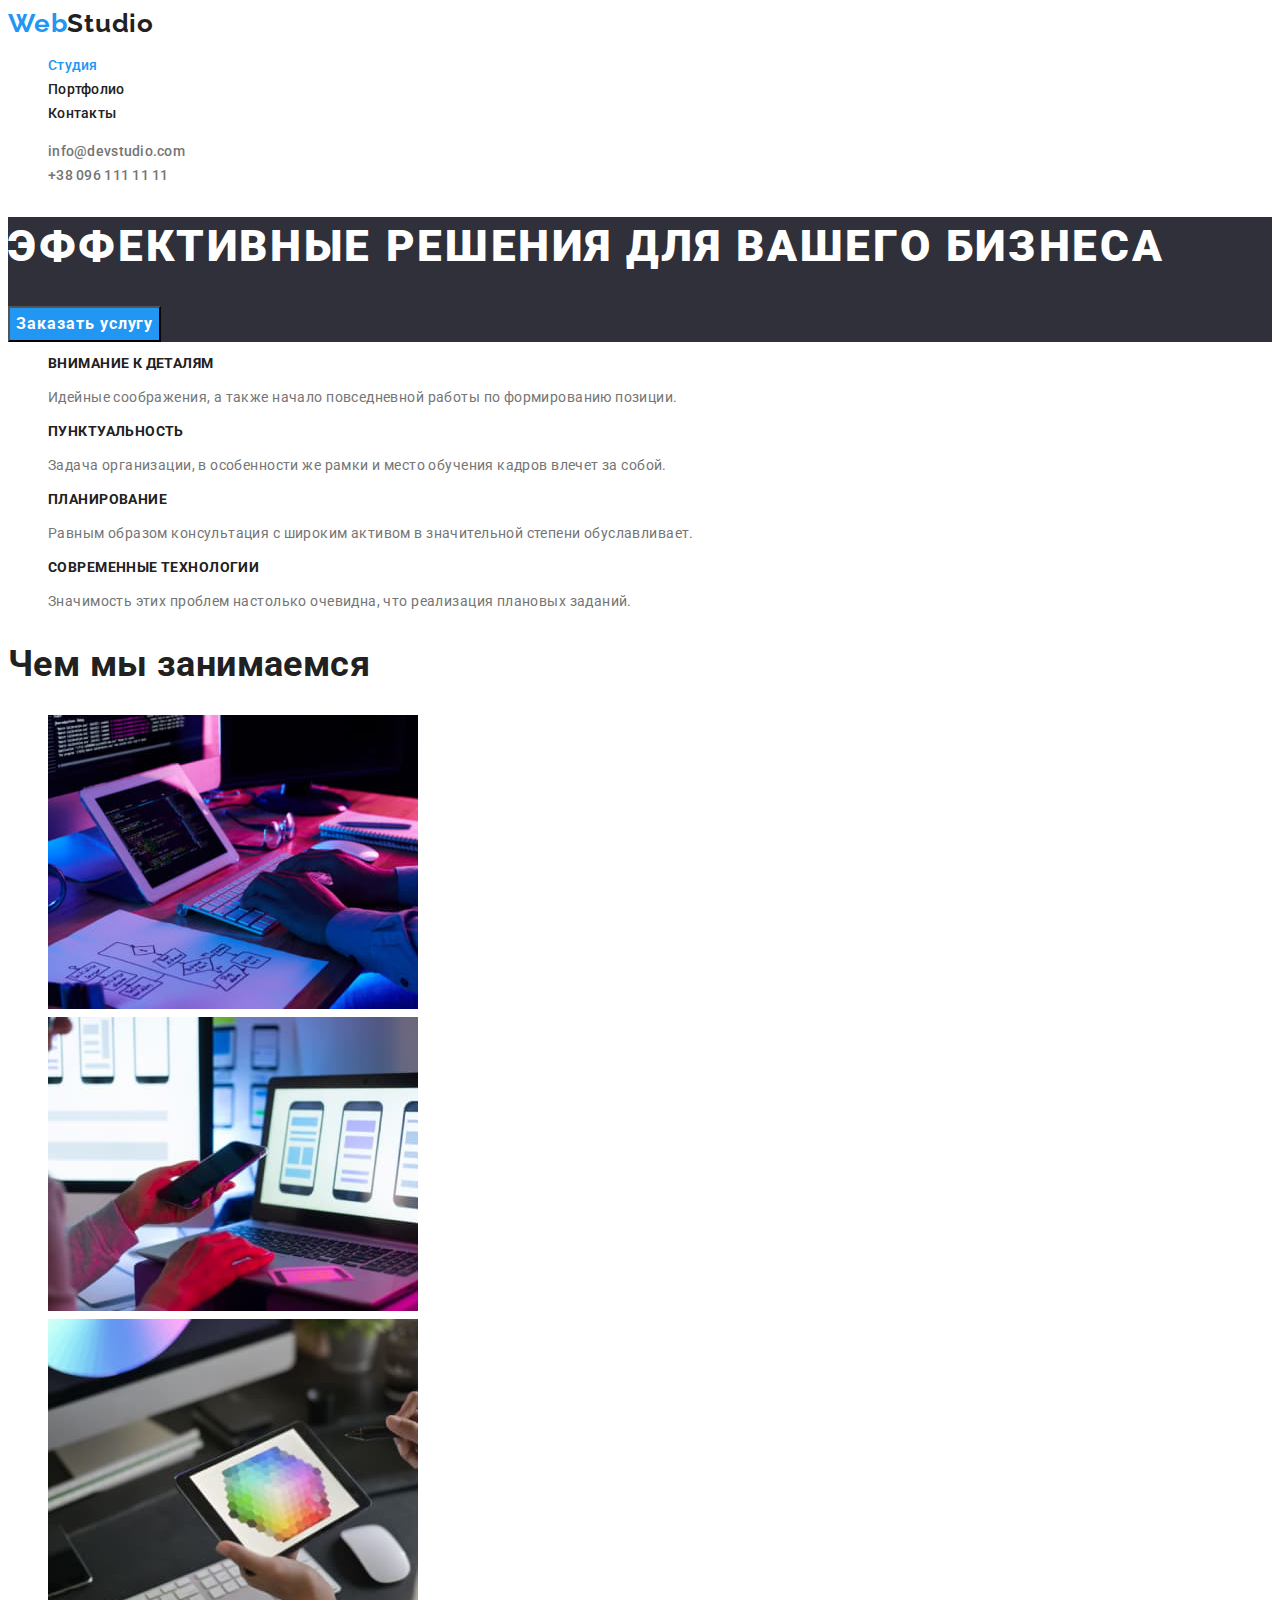
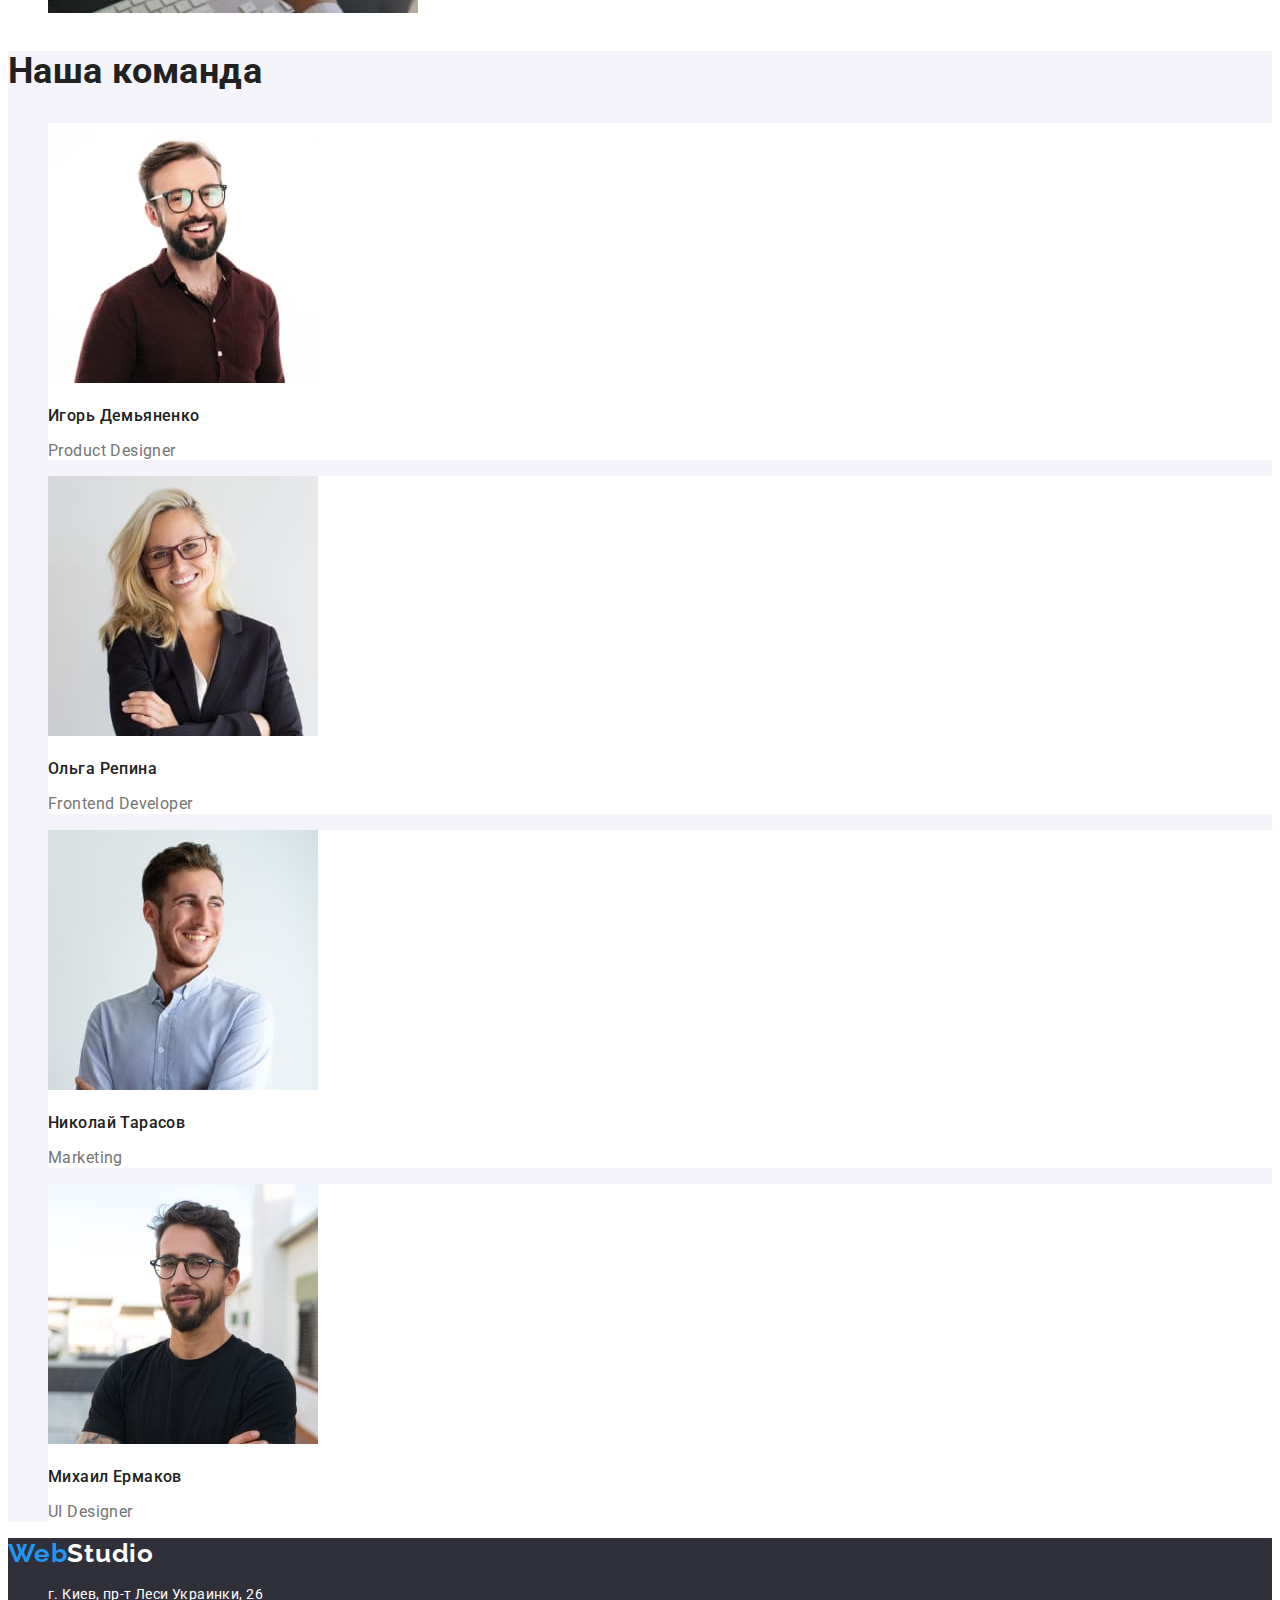
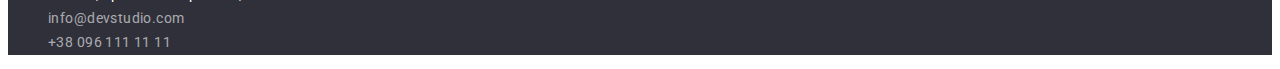
<file: index.html>
<!DOCTYPE html>
<html lang="ru">
<head>
    <link href="./css/styles.css" rel="stylesheet"> 
    <link rel="preconnect" href="https://fonts.googleapis.com">
    <link rel="preconnect" href="https://fonts.gstatic.com" crossorigin>
    <link href="https://fonts.googleapis.com/css2?family=Raleway:wght@700&family=Roboto:wght@400;500;700;900&display=swap" rel="stylesheet">
    <meta charset="UTF-8">
    <meta http-equiv="X-UA-Compatible" content="IE=edge">
    <meta name="viewport" content="width=device-width, initial-scale=1.0">
    <title>Web Studio</title>
</head>
<body>
<!--Шапка страницы-->
<header class="header">
    <a  class="link logo" href="index.html">Web<span class="header-logo-span">Studio</span></a>
    <nav class="header-nav">
        <ul class="list header-list">
       <li class="header-item"><a href="index.html" class="link header-link current-link  ">Студия</a></li>
       <li class="header-item"><a href="portfolio.html" class="link header-link">Портфолио</a></li>
       <li class="header-item"><a href="" class="link header-link">Контакты</a></li>
        </ul>
    </nav>
    <ul class="list header-contact-list">
        <li class="header-contact-item"><a href=" mailto:info@devstudio.com" class="link header-link">info@devstudio.com</a></li>
        <li class="header-contact-item"><a href="tel:+380961111111" class="link header-link">+38 096 111 11 11</a></li>
    </ul>
    
</header>
<!--Основная часть-->
<main>
    <!--Секция с кнопкой-->
    <section class="hero">
    <h1 class="hero-title">Эффективные решения для вашего бизнеса</h1>
        <button type="button" class="hero-button"> Заказать услугу</button>
    </section>
    <!--О нас-->
    <section class="about">
        <ul class="list about-list">
            <li class="about-item">
                <h3 class="about-title">Внимание к деталям</h3>
                <p class="about-text">Идейные соображения, а также начало повседневной работы по формированию позиции.</p>
            </li>
            <li class="about-item">
                <h3 class="about-title">Пунктуальность</h3>
                <p class="about-text">Задача организации, в особенности же рамки и место обучения кадров влечет за собой.</p>
            </li>
            <li class="about-item">
                <h3 class="about-title">Планирование</h3>
                <p class="about-text">Равным образом консультация с широким активом в значительной степени обуславливает.</p>
            </li>
            <li class="about-item">
                <h3 class="about-title">Современные технологии</h3>
                <p class="about-text">Значимость этих проблем настолько очевидна, что реализация плановых заданий.</p>
            </li>
        </ul>
    </section>
    <!--Чем занимаемся-->
    <section class="work"> 
        <h2 class="section-title">Чем мы занимаемся</h2>
        <ul class="list work-list">
            <li class="work-item"><img src="./images/about_section_img_1.jpg" alt="Написание кода" width="370" height="294"></li>
            <li class="work-item"><img src="./images/about_section_img_2.jpg" alt="Разробка мобильного приложения" width="370" height="294"></li>
            <li class="work-item"><img src="./images/about_section_img_3.jpg" alt="Выбор цветовой палитры" width="370" height="294"></li>
        </ul>
    </section>
    <!--Команда-->
    <section class="team"> 
        <h2 class="section-title">Наша команда</h2>
        <ul class="list team-list">
            <li class="team-item">
                <img src="./images/team_img_1.jpg" alt="Игорь Демьяненко" width="270" height="260">
                <h3 class="team-people">Игорь Демьяненко</h3>
                <p class="team-position">Product Designer</p>
            </li>
            <li class="team-item">
                <img src="./images/team_img_2.jpg" alt="Ольга Репина" width="270" height="260">
                <h3 class="team-people">Ольга Репина</h3>
                <p class="team-position">Frontend Developer</p>
            </li>
            <li class="team-item">
                <img src="./images/team_img_3.jpg" alt="Николай Тарасов" width="270" height="260">
                <h3 class="team-people">Николай Тарасов</h3>
                <p class="team-position">Marketing</p>
            </li>
            <li class="team-item">
                <img src="./images/team_img_4.jpg" alt="Михаил Ермаков" width="270" height="260">
                <h3 class="team-people">Михаил Ермаков</h3>
                <p class="team-position">UI Designer</p>
            </li>

        </ul>

    </section>
</main>

<footer class="footer">
    <a href="" class="link logo">Web<span class="footer-logo-span">Studio</span></a>
    <address class="footer-address">
        <ul class="list footer-list">
        <li class="footer-item">
           <a href="https://goo.gl/maps/kdyRsUSUZegwHqDn6" target="_blank" rel="noopener noreferrer"  class="link footer-link">
          г. Киев, пр-т Леси Украинки, 26
           </a>
        </li> 
         <li class="footer-item">
           <a href="mailto:info@devstudio.com"  class="link footer-link">info@devstudio.com</a>
         </li>
        <li class="footer-item">
          <a href="tel:+380961111111"  class="link footer-link">+38 096 111 11 11</a>
        </li>
        </ul>
      </address>
</footer>
    
</body>
</html>
</file>
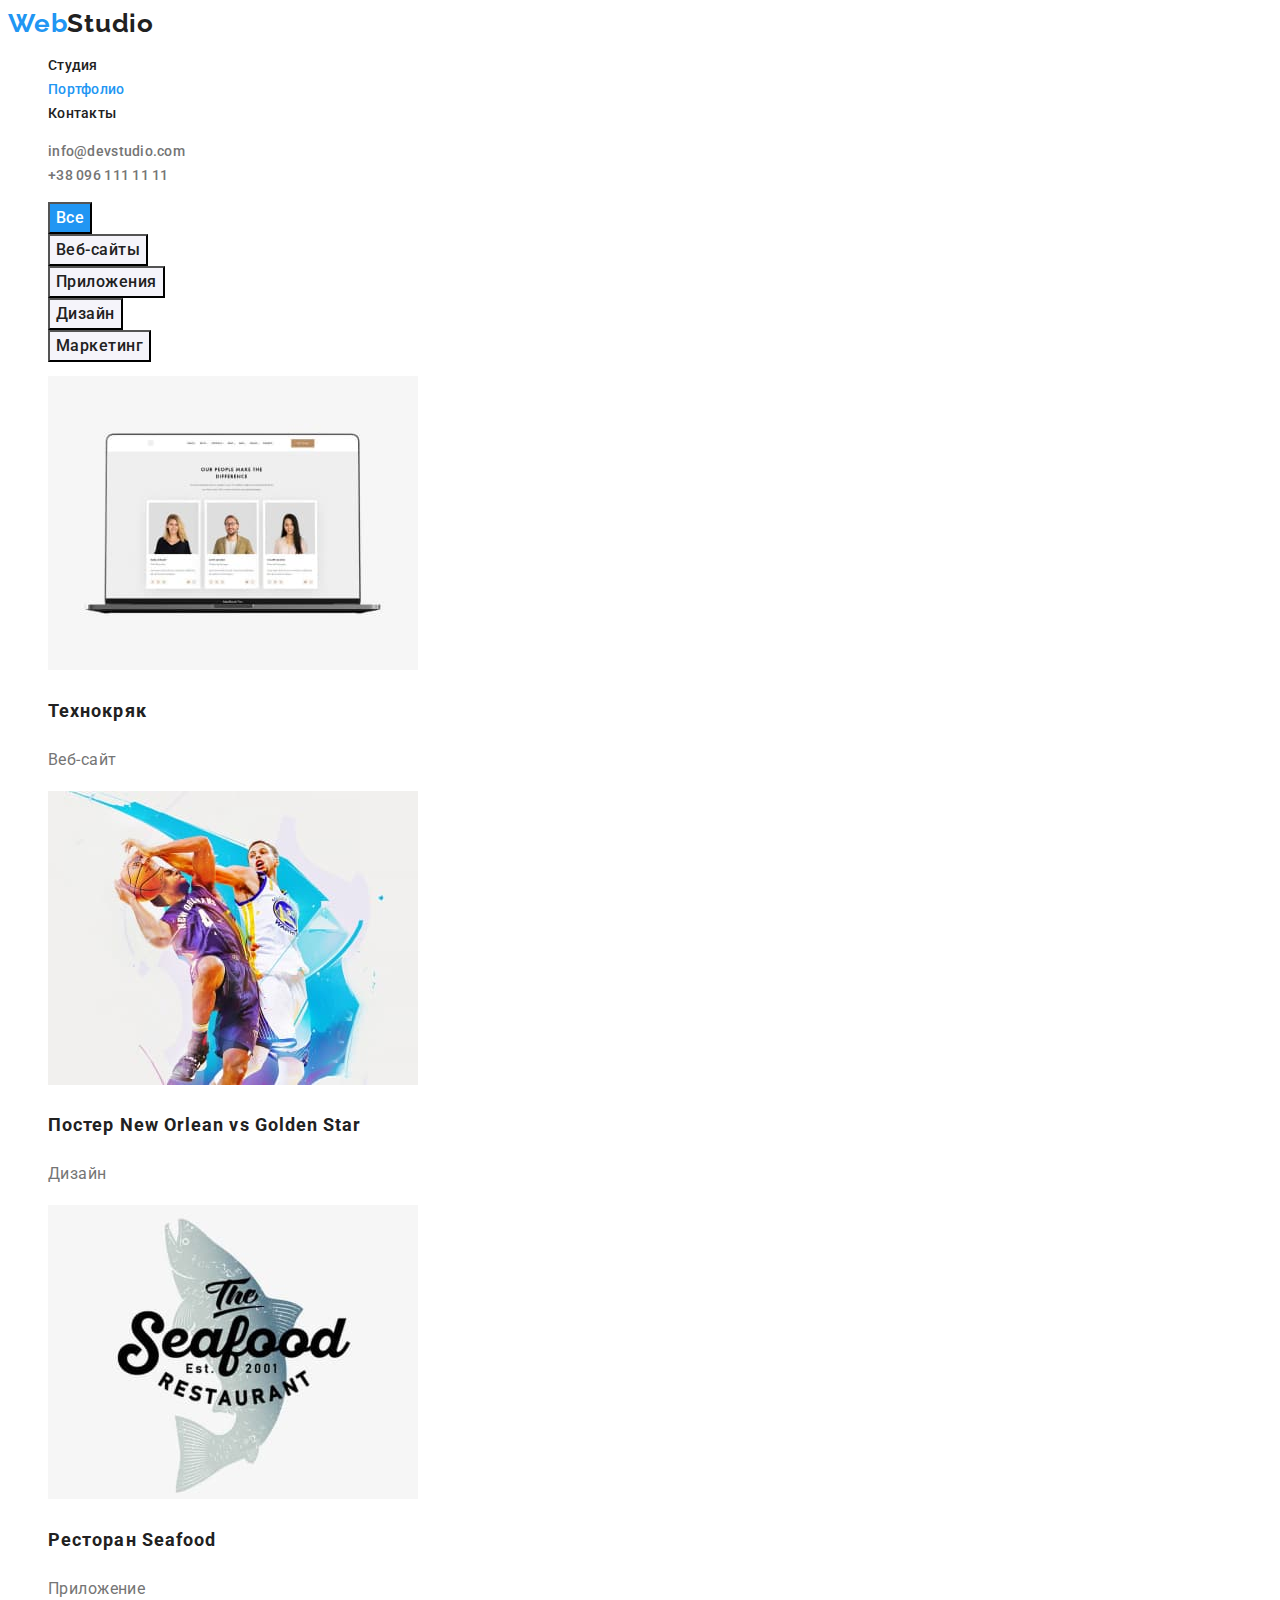
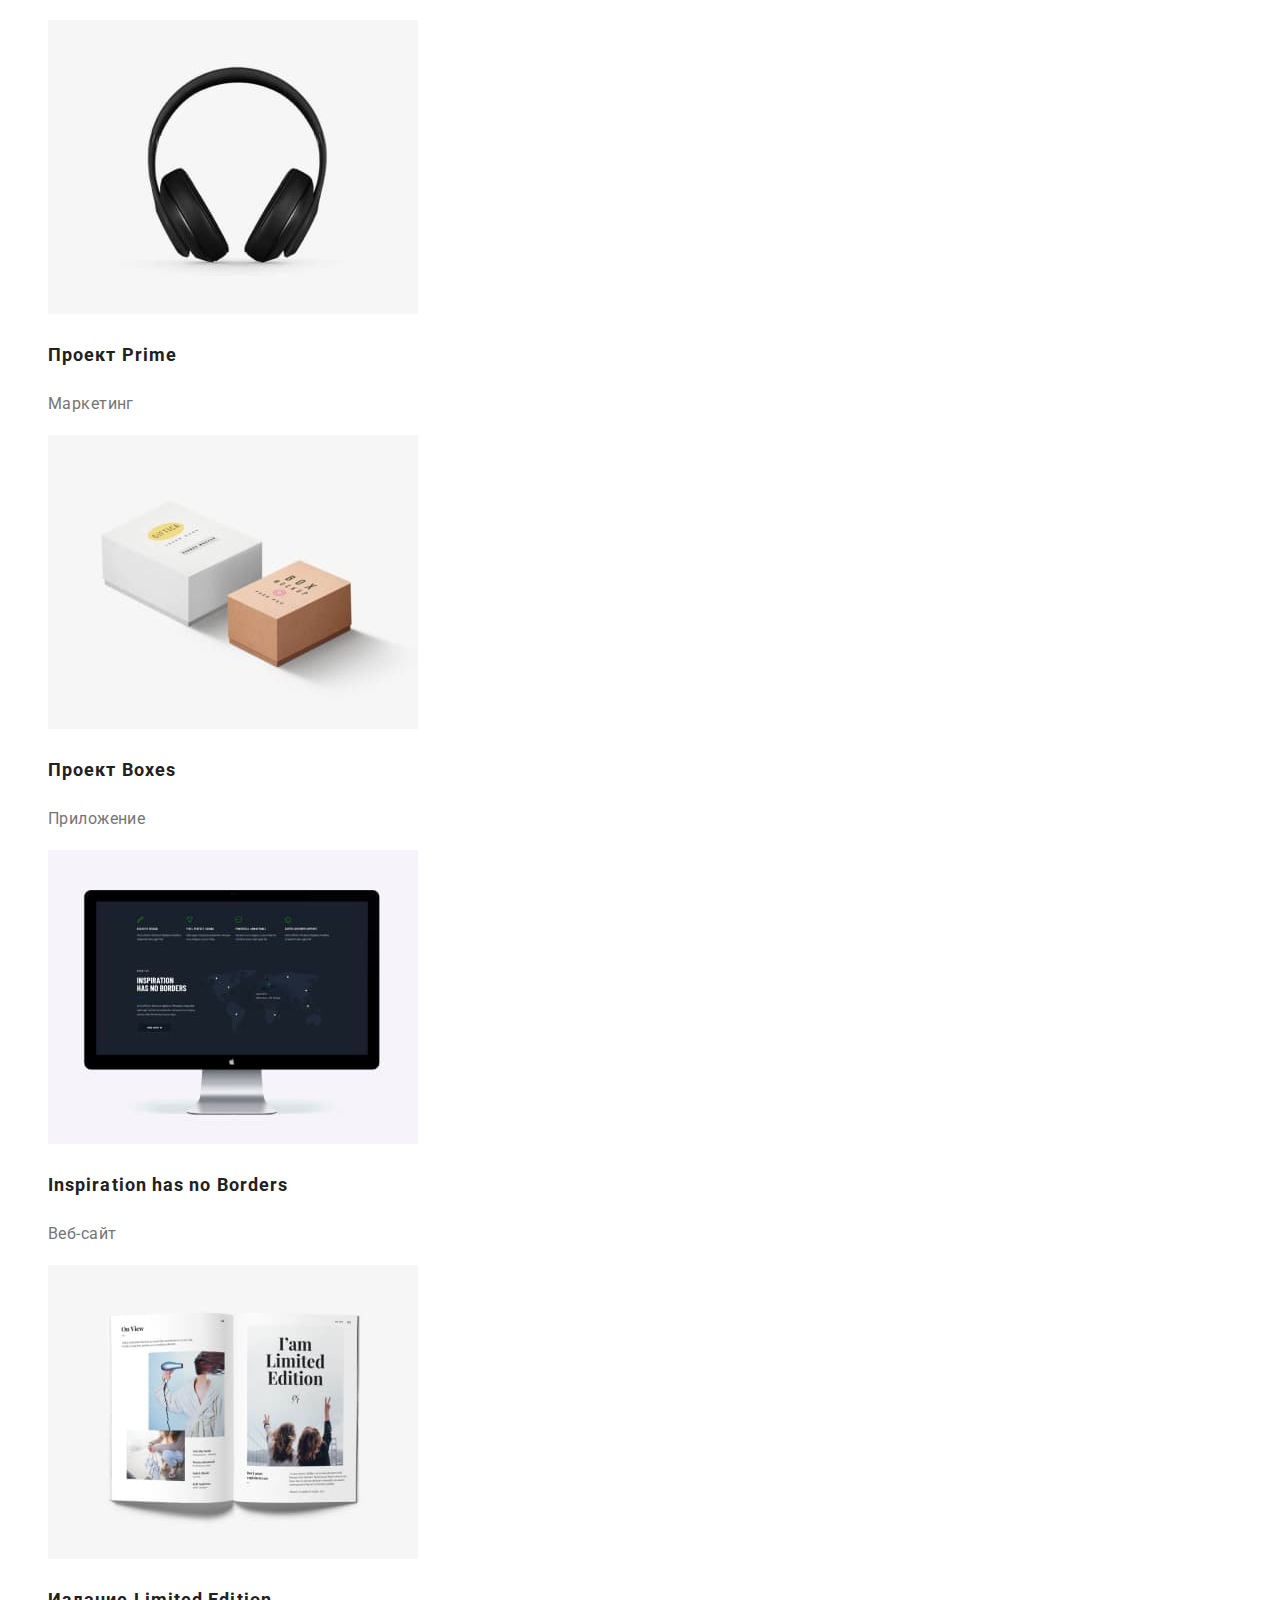
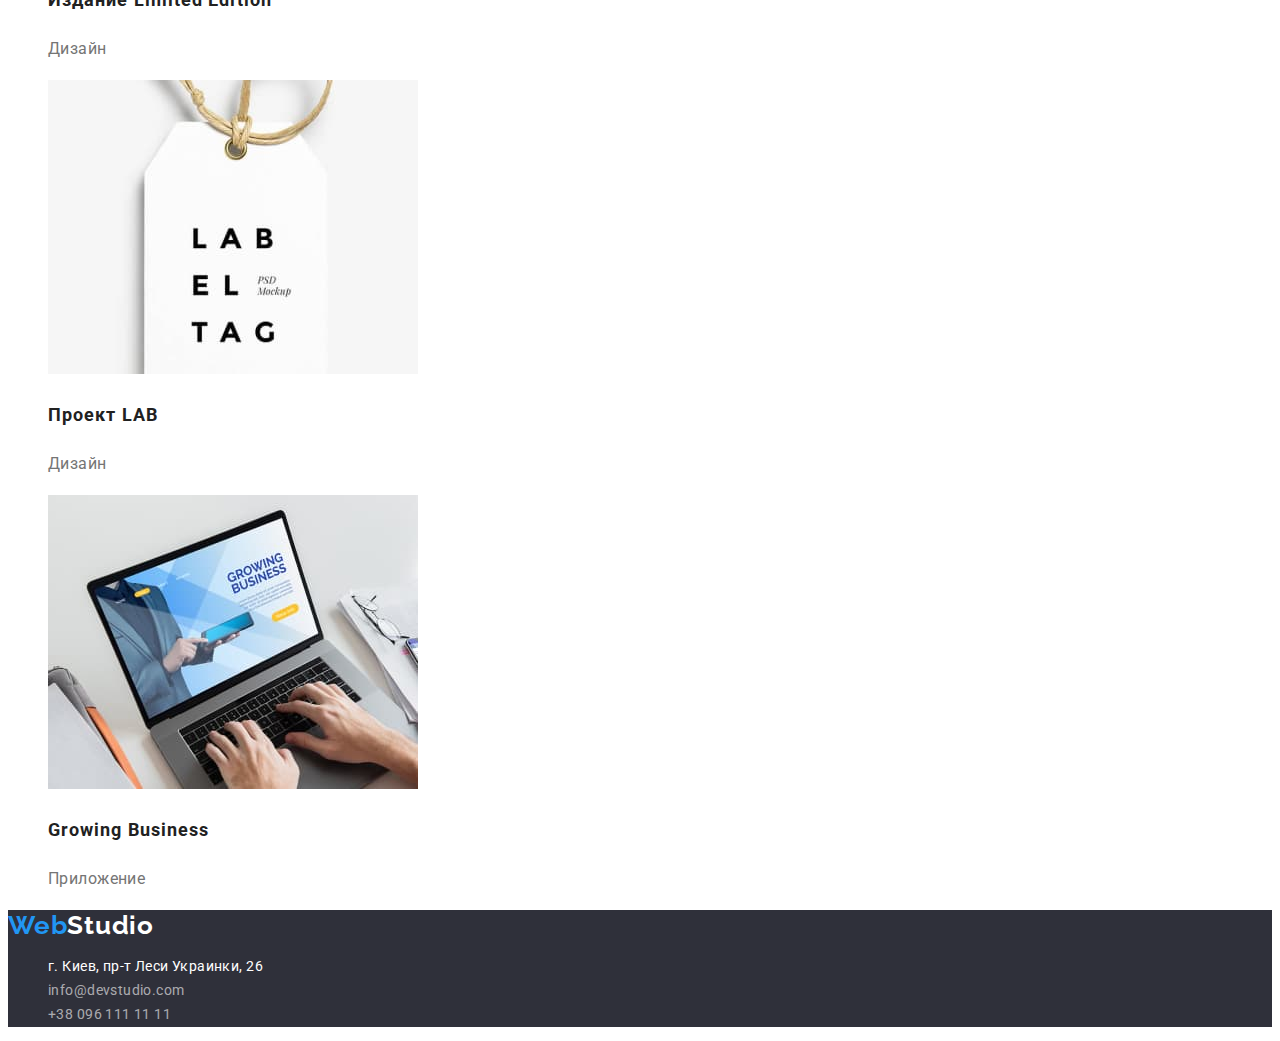
<file: portfolio.html>
<!DOCTYPE html>
<html lang="ru">
<head>
    <link href="./css/styles.css" rel="stylesheet"> 
    <link rel="preconnect" href="https://fonts.googleapis.com">
    <link rel="preconnect" href="https://fonts.gstatic.com" crossorigin>
    <link href="https://fonts.googleapis.com/css2?family=Raleway:wght@700&family=Roboto:wght@400;500;700;900&display=swap" rel="stylesheet">
    <meta charset="UTF-8">
    <meta http-equiv="X-UA-Compatible" content="IE=edge">
    <meta name="viewport" content="width=device-width, initial-scale=1.0">
    <title>Portfolio</title>
</head>
<body>
<header class="header">
        <a  class="link logo" href="index.html">Web<span class="header-logo-span">Studio</span></a>
        <nav class="header-nav">
            <ul class="list header-list">
           <li class="header-item"><a href="index.html" class="link header-link ">Студия</a></li>
           <li class="header-item"><a href="portfolio.html" class="link header-link current-link">Портфолио</a></li>
           <li class="header-item"><a href="" class="link header-link">Контакты</a></li>
            </ul>
        </nav>
        <ul class="list header-contact-list">
            <li class="header-contact-item"><a href=" mailto:info@devstudio.com" class="link header-link">info@devstudio.com</a></li>
            <li class="header-contact-item"><a href="tel:+380961111111" class="link header-link">+38 096 111 11 11</a></li>
        </ul>
        
</header>
<main>
 <!--Портфолио-->
    <section class="portfolio">
        <h1 class="visually-hidden">Нашы работы</h1>
        <ul class="list filter-list">
            <li class="filter-item"><button type="button" class="filter-button current-filter">Все</button></li>
            <li class="filter-item"><button type="button" class="filter-button">Веб-сайты</button></li>
            <li class="filter-item"><button type="button" class="filter-button">Приложения</button></li>
            <li class="filter-item"><button type="button" class="filter-button">Дизайн</button></li>
            <li class="filter-item"><button type="button" class="filter-button">Маркетинг</button></li>
        </ul>

         <ul class="list portfolio-list">
             <li class="portfolio-item">
                <a href="" target="_blank" rel="noopener noreferrer" class="link">
                 <img src="./images/portfolio_img_1.jpg" alt="Ноутбук с изображением команды" width="370" height="294">
                 <h2 class="portfolio-project-name">Технокряк</h2>
                 <p class="portfolio-project-class">Веб-сайт</p>
                </a>
             </li>
             <li class="portfolio-item">
                <a href="" target="_blank" rel="noopener noreferrer" class="link">
                <img src="./images/portfolio_img_2.jpg" alt="Постер New Orlean vs Golden Star"  width="370" height="294">
                <h2 class="portfolio-project-name">Постер New Orlean vs Golden Star</h2>
                <p class="portfolio-project-class">Дизайн</p>
                </a>
            </li>
            <li class="portfolio-item">
                <a href="" target="_blank" rel="noopener noreferrer" class="link">
                <img src="./images/portfolio_img_3.jpg" alt="Логотип ресторана Seafood" width="370" height="294">
                <h2 class="portfolio-project-name">Ресторан Seafood</h2>
                <p class="portfolio-project-class">Приложение</p>
                </a>
            </li>
            <li class="portfolio-item">
                <a href="" target="_blank" rel="noopener noreferrer" class="link">
                <img src="./images/portfolio_img_4.jpg" alt="Наушники" width="370" height="294">
                <h2 class="portfolio-project-name">Проект Prime</h2>
                <p class="portfolio-project-class">Маркетинг</p>
                </a>
            </li>
            <li class="portfolio-item">
                <a href="" target="_blank" rel="noopener noreferrer" class="link">
                <img src="./images/portfolio_img_5.jpg" alt="Коробки" width="370" height="294">
                <h2 class="portfolio-project-name">Проект Boxes</h2>
                <p class="portfolio-project-class">Приложение</p>
                </a>
            </li>
            <li class="portfolio-item">
                <a href="" target="_blank" rel="noopener noreferrer" class="link">
                <img src="./images/portfolio_img_6.jpg" alt="Монитор с изображением Веб-сайта" width="370" height="294">
                <h2 class="portfolio-project-name">Inspiration has no Borders</h2>
                <p class="portfolio-project-class">Веб-сайт</p>
                </a>
            </li>
            <li class="portfolio-item">
                <a href="" target="_blank" rel="noopener noreferrer" class="link">
                <img src="./images/portfolio_img_7.jpg" alt="Издание Limited Edition" width="370" height="294">
                <h2 class="portfolio-project-name">Издание Limited Edition</h2>
                <p class="portfolio-project-class">Дизайн</p>
                </a>
            </li>
            <li class="portfolio-item">
                <a href="" target="_blank" rel="noopener noreferrer" class="link">
                <img src="./images/portfolio_img_8.jpg" alt="Етикетка с надписью LABEL TAG" width="370" height="294">
                <h2 class="portfolio-project-name">Проект LAB</h2>
                <p class="portfolio-project-class">Дизайн</p>
                </a>
            </li>
            <li class="portfolio-item">
                <a href="" target="_blank" rel="noopener noreferrer" class="link">
                <img src="./images/portfolio_img_9.jpg" alt="Розробка приложения Growing Business" width="370" height="294">
                <h2 class="portfolio-project-name">Growing Business</h2>
                <p class="portfolio-project-class">Приложение</p>
                </a>
            </li>
         </ul>
     </section>


</main>
<footer class="footer">
    <a href="" class="link logo">Web<span class="footer-logo-span">Studio</span></a>
    <address class="footer-address">
        <ul class="list footer-list">
        <li class="footer-item">
           <a href="https://goo.gl/maps/kdyRsUSUZegwHqDn6" target="_blank" rel="noopener noreferrer"  class="link footer-link">
          г. Киев, пр-т Леси Украинки, 26
           </a>
        </li> 
         <li class="footer-item">
           <a href="mailto:info@devstudio.com"  class="link footer-link">info@devstudio.com</a>
         </li>
        <li class="footer-item">
          <a href="tel:+380961111111"  class="link footer-link">+38 096 111 11 11</a>
        </li>
        </ul>
      </address>
</footer>
    
</body>
</html>
</file>
<file: css/styles.css>
:root{
--logo-color: #2196F3;
--light-text-color: #ffffff;
--dark-text-color: #212121;
--accent-color: #2196F3;
--text-color: #757575; 

--light-background-color: #ffffff;
--dark-background-color: #2F303A;
--gray-background-color: #F5F4FA;



}
body{
font-family: 'Roboto', sans-serif;
font-size: 14px;
line-height: 1.71;
letter-spacing: 0.03em;
color: var(--text-color);
}
.list{
    list-style: none;
}
.link {
    text-decoration: none;
    color: inherit;
}
button{
    cursor: pointer;
    font-family: inherit;
}
address{
    font-style: inherit;
}

.visually-hidden {
    position: absolute;
    white-space: nowrap;
    width: 1px;
    height: 1px;
    overflow: hidden;
    border: 0;
    padding: 0;
    clip: rect(0 0 0 0);
    clip-path: inset(50%);
    margin: -1px;}


/*--------HEADER-----------*/

.logo {
font-family: Raleway;
font-weight: bold;
font-size: 26px;
line-height: 1.19;
letter-spacing: 0.03em;
color: var(--logo-color);
}
.header-logo-span{
color:var(--dark-text-color)
}
.header-list{
    color:var(--dark-text-color);
}
.header-link{
font-weight: 500;
line-height: 1.14;
letter-spacing: 0.02em;

}
.header-link:hover,
.header-link:focus,
.current-link {
    color: var(--accent-color);
}

/*----------FOOTER---------*/
.footer{
    background-color: var(--dark-background-color);
}
.footer-logo-span{
color:var(--light-text-color);
}
.footer-link[target="_blank"]{
color:var(--light-text-color)
}
.footer-link{
color: rgba(255, 255, 255, 0.6);
}
.footer-link:hover,
.footer-link:focus{
    color: var(--accent-color);
}


/*---------HERO--------*/
.hero{
    background-color: var(--dark-background-color);
}
.hero-title{
font-weight: 900;
font-size: 44px;
line-height: 1.36;
letter-spacing: 0.06em;
text-transform: uppercase;
color:var(--light-text-color)
}
.hero-button{
font-weight: bold;
font-size: 16px;
line-height: 1.875;
letter-spacing: 0.06em;
color: var(--light-text-color);
background-color:var(--accent-color);
}
/*---------ABOUT----------*/


.about-title{
font-size: 14px;
line-height: 1.14;
letter-spacing: 0.03em;
text-transform: uppercase;
color:var(--dark-text-color);
}

/*----------WORK----------*/

.section-title{
font-size: 36px;
line-height: 1.16;
color:var(--dark-text-color);
}
/*---------TEAM------------*/
.team{
    background-color: var(--gray-background-color);
}

.team-item{
    background-color:var(--light-background-color);
}
.team-people{
font-weight: 500;
color:var(--dark-text-color);
}
.team-position,
.team-people {
font-size: 16px;
line-height: 1.18;

}

/*--------------------PORTFOLIO-------------------*/


.filter-button{
font-weight: 500;
font-size: 16px;
line-height: 1.625;
letter-spacing: 0.03em;
color:var(--dark-text-color);
background-color:var(--gray-background-color);
}


.filter-button:hover,
.filter-button:focus,
.current-filter {
color:var(--light-text-color);
background-color:var(--accent-color);
}


.portfolio-project-name{
    font-size: 18px;
    line-height: 2;
    letter-spacing: 0.06em;
    color:var(--dark-text-color);
}
.portfolio-project-class{
    font-weight: normal;
    font-size: 16px;
    line-height: 1.875;
 
}
</file>
